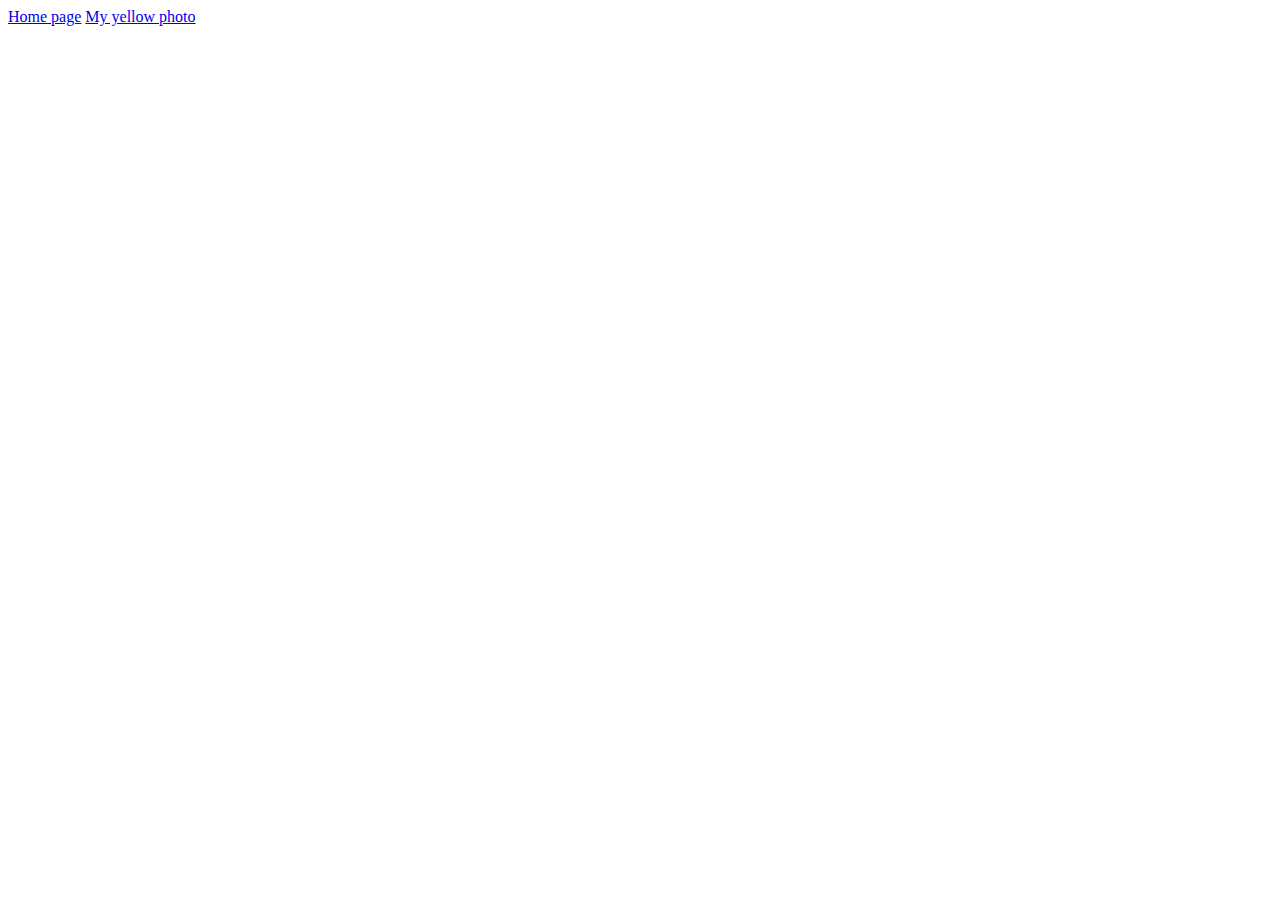
<file: Company/about.html>
<!DOCTYPE html>
<html lang="en">
<head>
    <meta charset="UTF-8">
    <meta name="viewport" content="width=device-width, initial-scale=1.0">
    <title>Document</title>
</head>
<body>
   <a href="../htmlpracticeone/practice.html">Home page</a> 
   <a href="images/Wallpaper For Wall.jpeg">My yellow photo</a>
</body>
</html>
</file>
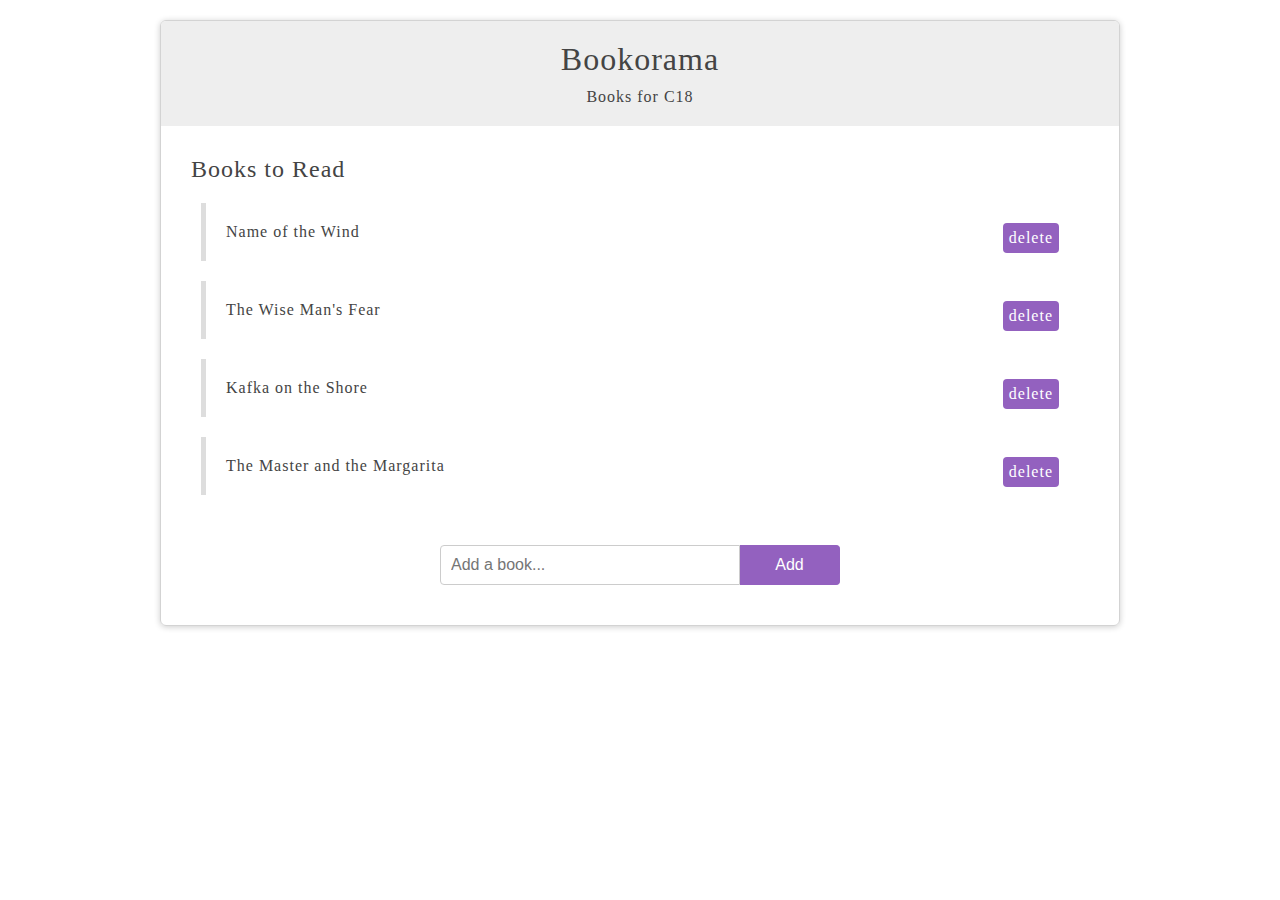
<file: domClassPractice/dom.html>
<!DOCTYPE html>
<html lang="en">
  <head>
    <meta charset="UTF-8" />
    <meta name="viewport" content="width=device-width, initial-scale=1.0" />
    <link href="./dom.css" rel="stylesheet" />
    <title>JavaScript DOM Tutorials</title>
    <!-- <script src="./dom.js" defer></script> -->
  </head>
  <body>
    <div id="wrapper">
      <header>
        <div id="page-banner">
          <h1 class="title">Bookorama</h1>
          <p>Books for C18</p>
          <!-- <form id="search-books">
            <input type="text" placeholder="Search books..." />
          </form> -->
        </div>
      </header>
      <div id="book-list">
        <h2 class="title">Books to Read</h2>
        <ul>
          <li>
            <span class="name">Name of the Wind</span>
            <span class="delete">delete</span>
          </li>
          <li>
            <span class="name">The Wise Man's Fear</span>
            <span class="delete">delete</span>
          </li>
          <li>
            <span class="name">Kafka on the Shore</span>
            <span class="delete">delete</span>
          </li>
          <li>
            <span class="name">The Master and the Margarita</span>
            <span class="delete">delete</span>
          </li>
        </ul>
      </div>
      <form id="add-book">
        <input type="text" placeholder="Add a book..." />
        <button>Add</button>
      </form>
    </div>
    <script src="./dom.js"></script>
  </body>
</html>
</file>
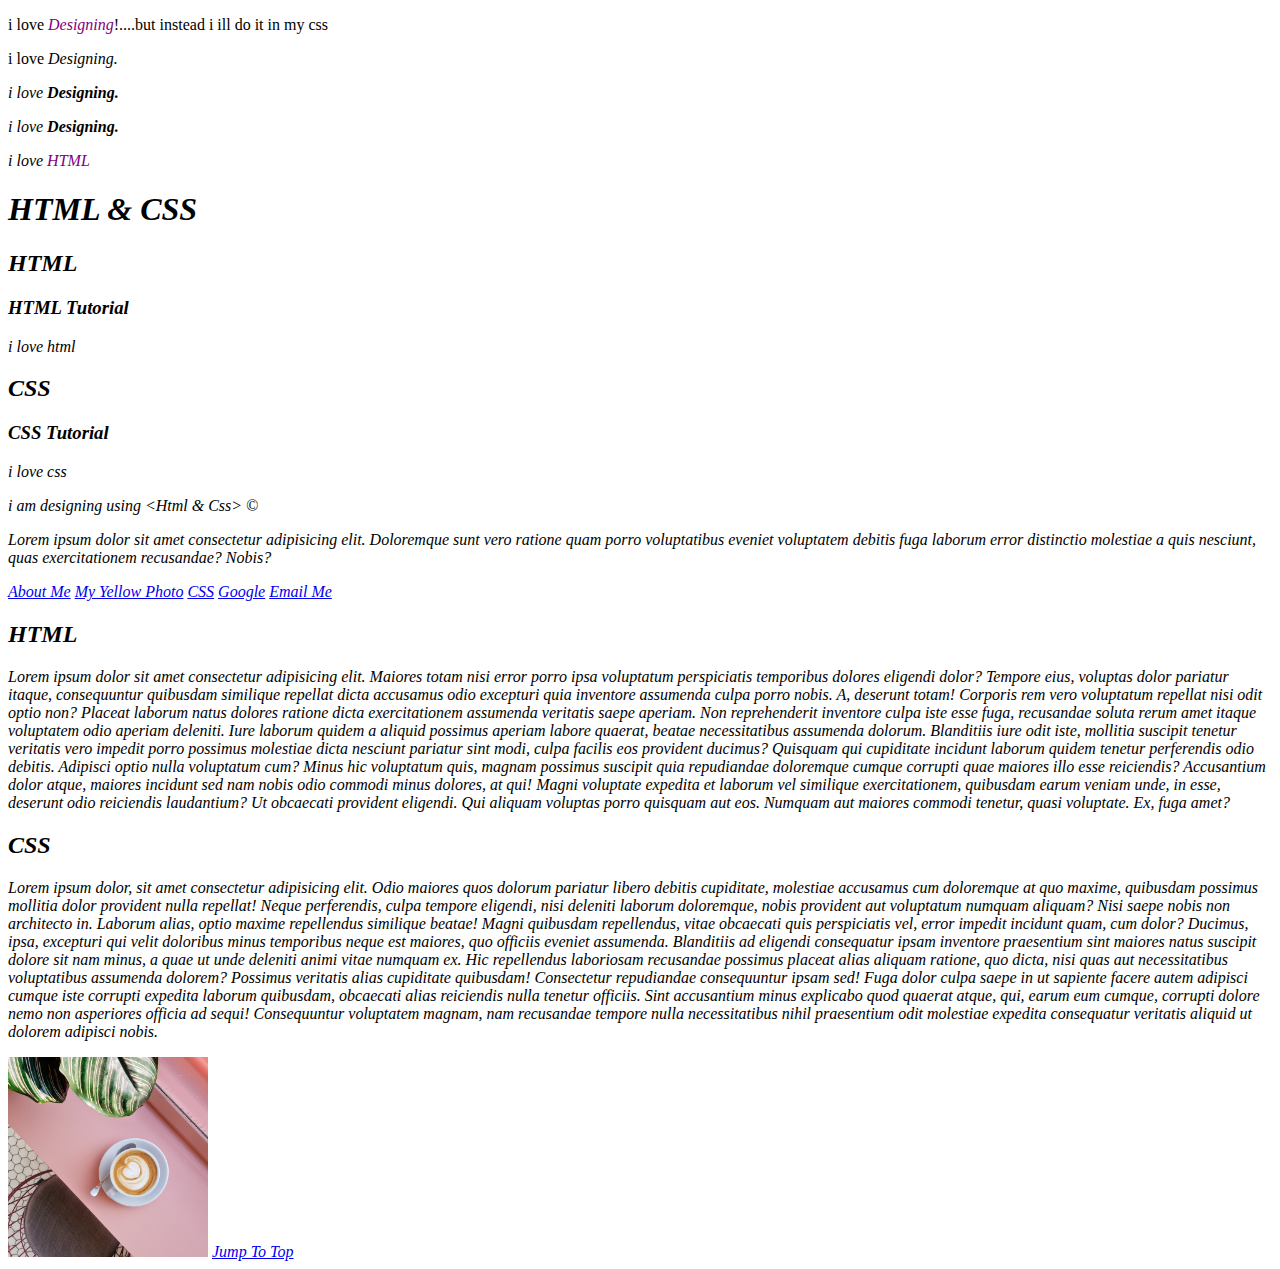
<file: htmlpracticeone/practice.html>
<!DOCTYPE html>
<html lang="en">
<head>
    <meta charset="UTF-8">
    <meta name="viewport" content="width=device-width, initial-scale=1.0">
    <meta name="keywords" content="HTML, CSS formerly used for search engine optimization">
    <meta name="description" content="...the discription of my website...">
    <title>Document</title>

    <style>
        em{
            color: purple;
            font: normal;
        }
    </style>


    <style>
       img{
        width: 200px;
        height: 200px;
        object-fit: cover;
       }
    </style>


</head>
<body>
    <p>i love <em>Designing</em>!....but instead i ill do it in my css</p>
    <p>i love <i>Designing.</p>
    <p>i love <strong>Designing.</strong></p>
    <p>i love <b>Designing.</b></p>
    <p>i love <em>HTML</em></p>


    <h1>HTML & CSS</h1>

    <h2>HTML</h2>
    <h3>HTML Tutorial</h3>
    <p>i love html</p>
    
    <h2>CSS</h2>
    <h3>CSS Tutorial</h3>
    <p>i love css</p>


    <p>i am designing using &lt;Html & Css&gt; &copy;</p>

    <p>Lorem ipsum dolor sit amet consectetur adipisicing elit. Doloremque sunt vero ratione quam porro voluptatibus eveniet voluptatem debitis fuga laborum error distinctio molestiae a quis nesciunt, quas exercitationem recusandae? Nobis?</p>

    <a href="Company/about.html">About Me</a>
    <a href="images/Wallpaper For Wall.jpeg" download>My Yellow Photo</a>
    <a href="#section-css">CSS</a>
    <a href="https://google.com" target="_blank">Google</a>
    <a href="mailto:melodyoluchi848@gmail.com">Email Me</a>
   
    <h2>HTML</h2>
    <p>Lorem ipsum dolor sit amet consectetur adipisicing elit. Maiores totam nisi error porro ipsa voluptatum perspiciatis temporibus dolores eligendi dolor? Tempore eius, voluptas dolor pariatur itaque, consequuntur quibusdam similique repellat dicta accusamus odio excepturi quia inventore assumenda culpa porro nobis. A, deserunt totam! Corporis rem vero voluptatum repellat nisi odit optio non? Placeat laborum natus dolores ratione dicta exercitationem assumenda veritatis saepe aperiam. Non reprehenderit inventore culpa iste esse fuga, recusandae soluta rerum amet itaque voluptatem odio aperiam deleniti. Iure laborum quidem a aliquid possimus aperiam labore quaerat, beatae necessitatibus assumenda dolorum. Blanditiis iure odit iste, mollitia suscipit tenetur veritatis vero impedit porro possimus molestiae dicta nesciunt pariatur sint modi, culpa facilis eos provident ducimus? Quisquam qui cupiditate incidunt laborum quidem tenetur perferendis odio debitis. Adipisci optio nulla voluptatum cum? Minus hic voluptatum quis, magnam possimus suscipit quia repudiandae doloremque cumque corrupti quae maiores illo esse reiciendis? Accusantium dolor atque, maiores incidunt sed nam nobis odio commodi minus dolores, at qui! Magni voluptate expedita et laborum vel similique exercitationem, quibusdam earum veniam unde, in esse, deserunt odio reiciendis laudantium? Ut obcaecati provident eligendi. Qui aliquam voluptas porro quisquam aut eos. Numquam aut maiores commodi tenetur, quasi voluptate. Ex, fuga amet?</p>
    <h2 id="section-css">CSS</h2>
    <p>Lorem ipsum dolor, sit amet consectetur adipisicing elit. Odio maiores quos dolorum pariatur libero debitis cupiditate, molestiae accusamus cum doloremque at quo maxime, quibusdam possimus mollitia dolor provident nulla repellat! Neque perferendis, culpa tempore eligendi, nisi deleniti laborum doloremque, nobis provident aut voluptatum numquam aliquam? Nisi saepe nobis non architecto in. Laborum alias, optio maxime repellendus similique beatae! Magni quibusdam repellendus, vitae obcaecati quis perspiciatis vel, error impedit incidunt quam, cum dolor? Ducimus, ipsa, excepturi qui velit doloribus minus temporibus neque est maiores, quo officiis eveniet assumenda. Blanditiis ad eligendi consequatur ipsam inventore praesentium sint maiores natus suscipit dolore sit nam minus, a quae ut unde deleniti animi vitae numquam ex. Hic repellendus laboriosam recusandae possimus placeat alias aliquam ratione, quo dicta, nisi quas aut necessitatibus voluptatibus assumenda dolorem? Possimus veritatis alias cupiditate quibusdam! Consectetur repudiandae consequuntur ipsam sed! Fuga dolor culpa saepe in ut sapiente facere autem adipisci cumque iste corrupti expedita laborum quibusdam, obcaecati alias reiciendis nulla tenetur officiis. Sint accusantium minus explicabo quod quaerat atque, qui, earum eum cumque, corrupti dolore nemo non asperiores officia ad sequi! Consequuntur voluptatem magnam, nam recusandae tempore nulla necessitatibus nihil praesentium odit molestiae expedita consequatur veritatis aliquid ut dolorem adipisci nobis.</p>
    
    <img src="images/Coffee2.jpg" alt="pink cofee">
    <a href="#">Jump To Top</a>
</body>
</html>
</file>
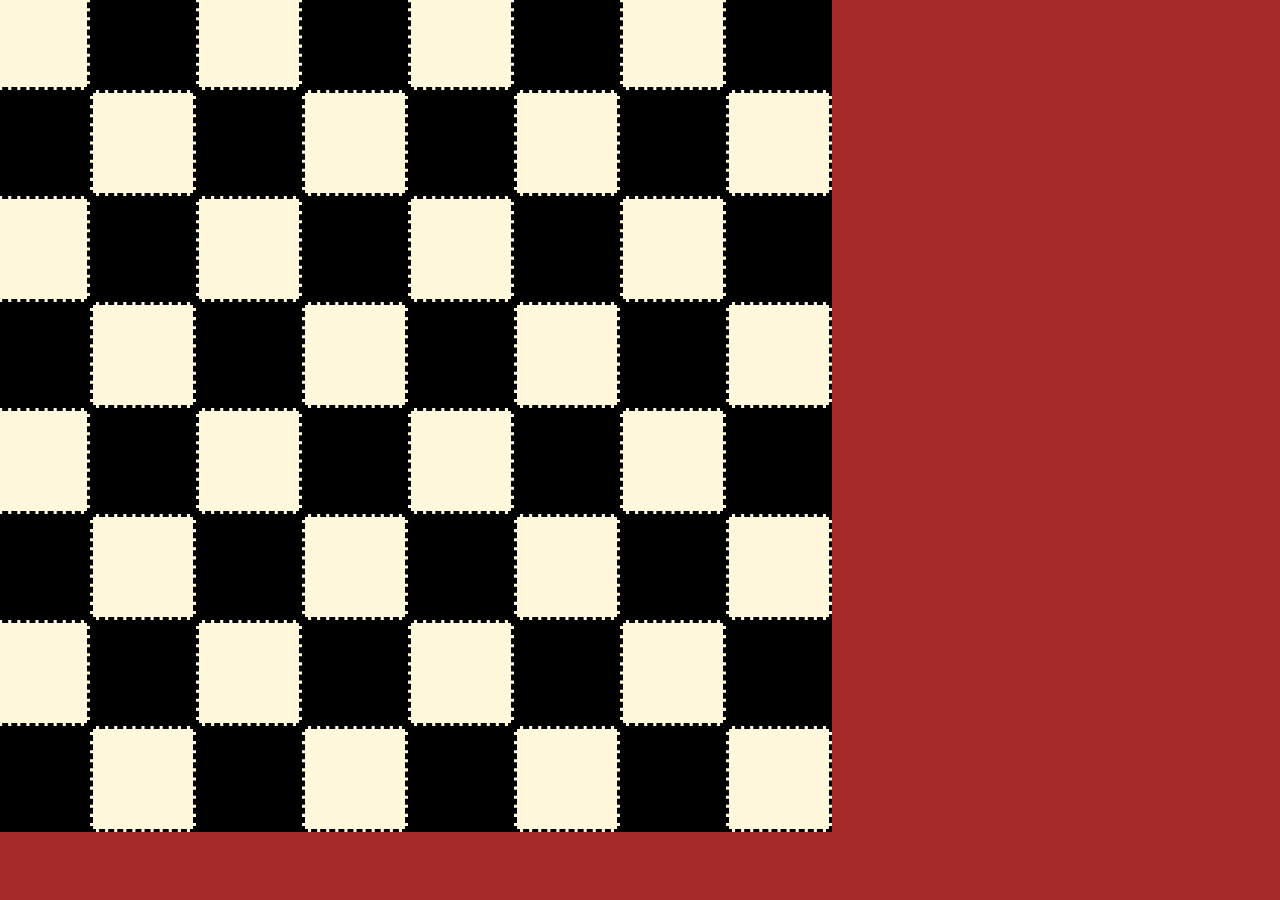
<file: javaHtmlCssClassTutorial/tutorial.html>
<!DOCTYPE html>
<html lang="en">
<head>
    <meta charset="UTF-8">
    <meta name="viewport" content="width=device-width, initial-scale=1.0">
    <link href="./tutorial.css" rel="stylesheet">
    <title>ChessBoard</title>
</head>
<body>
    <div class="container"> 
    <div id="header">
        <div id="black"></div>
        <div id="white"></div>
        <div id="black"></div>
        <div id="white"></div> 
        <div id="black"></div>
        <div id="white"></div> 
        <div id="black"></div> 
        <div id="white"></div>
    </div>

    <div id="header">
        <div id="white"></div>
        <div id="black"></div>
        <div id="white"></div>
        <div id="black"></div>
        <div id="white"></div>
        <div id="black"></div> 
        <div id="white"></div>
        <div id="black"></div>
    </div>

     <div id="header">
        <div id="black"></div>
        <div id="white"></div>
        <div id="black"></div>
        <div id="white"></div>
        <div id="black"></div>
        <div id="white"></div> 
        <div id="black"></div>
        <div id="white"></div>
    </div>

    <div id="header">
        <div id="white"></div>
        <div id="black"></div>
        <div id="white"></div>
        <div id="black"></div>
        <div id="white"></div>
        <div id="black"></div> 
        <div id="white"></div>
        <div id="black"></div>
    </div>

    <div id="header">
        <div id="black"></div>
        <div id="white"></div>
        <div id="black"></div>
        <div id="white"></div>
        <div id="black"></div>
        <div id="white"></div> 
        <div id="black"></div>
        <div id="white"></div>
    </div>

    <div id="header">
        <div id="white"></div>
        <div id="black"></div>
        <div id="white"></div>
        <div id="black"></div>
        <div id="white"></div>
        <div id="black"></div> 
        <div id="white"></div>
        <div id="black"></div>
    </div>

    <div id="header">
        <div id="black"></div>
        <div id="white"></div>
        <div id="black"></div>
        <div id="white"></div>
        <div id="black"></div>
        <div id="white"></div> 
        <div id="black"></div>
        <div id="white"></div>
    </div>
    <div id="header">
        <div id="white"></div>
        <div id="black"></div>
        <div id="white"></div>
        <div id="black"></div>
        <div id="white"></div>
        <div id="black"></div> 
        <div id="white"></div>
        <div id="black"></div>
    </div>
  </div>





    </div>
    <script src="tutorial.js"></script> 
</body>
</html>
</file>
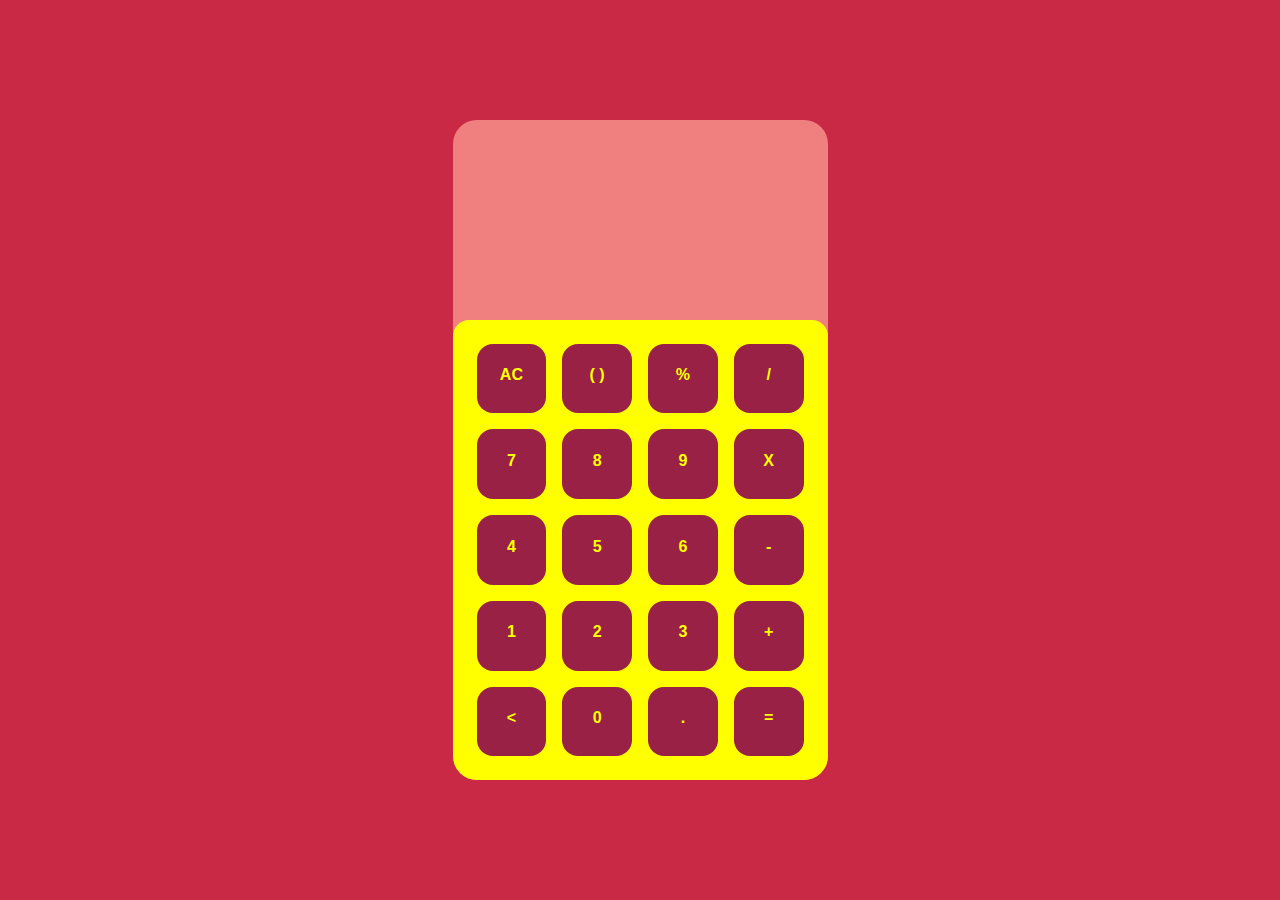
<file: MellysCalculator/mellyscalculator.html>
<!DOCTYPE html>
<html lang="en">
<head>
    <meta charset="UTF-8">
    <meta name="viewport" content="width=device-width, initial-scale=1.0">
    <link href="mellyscalculator.css" rel="stylesheet" />
    <title>Calculator</title>
</head>
<body>
    <div class="app">

        <div class="calculator">

            <div class="display">
                <div class="content">
                    <div class="input"> </div>
                    <div class="output"> </div>
                </div>
            </div>
            <div class="keys">
                <div data-key="clear" class="key action">
                <span>AC</span>
                </div>

                <div data-key="brackets" class="key action">
                    <span>( )</span>
                </div>

                <div  data-key="%" class="key action">
                    <span>%</span>
                </div>

                <div data-key="/" class="key operator">
                    <span>/</span>
                </div>

                <div data-key="7" class="key">
                    <span>7</span>
                </div>
                
                <div data-key="8" class="key">
                    <span>8</span>
                </div>
                
                <div data-key="9" class="key">
                    <span>9</span>
                </div>

                <div data-key="*" class="key operator">
                    <span>X</span>
                </div>

                <div data-key="4" class="key">
                    <span>4</span>
                </div>

                <div data-key="5" class="key">
                    <span>5</span>
                </div>

                <div data-key="6" class="key">
                    <span>6</span>
                </div>


                <div data-key="-" class="key operator">
                    <span>-</span>
                </div>

                <div data-key="1" class="key">
                    <span>1</span>
                </div>

                <div data-key="2" class="key">
                    <span>2</span>
                </div>

                <div data-key="3" class="key">
                    <span>3</span>
                </div>

                <div data-key="+" class="key operator">
                    <span>+</span>
                </div>

                <div data-key="backspace" class="key action">
                    <span>&lt;</span>
                </div>

                <div data-key="0" class="key">
                    <span a >0</span>
                </div>

                <div data-key="." class="key action">
                    <span>.</span>
                </div>

                <div data-key="=" class="key operator">
                    <span>=</span>
                </div>
            </div>
        </div>
    </div>
    <script src="mellyscalculator.js"></script>
</body>
</html>
</file>
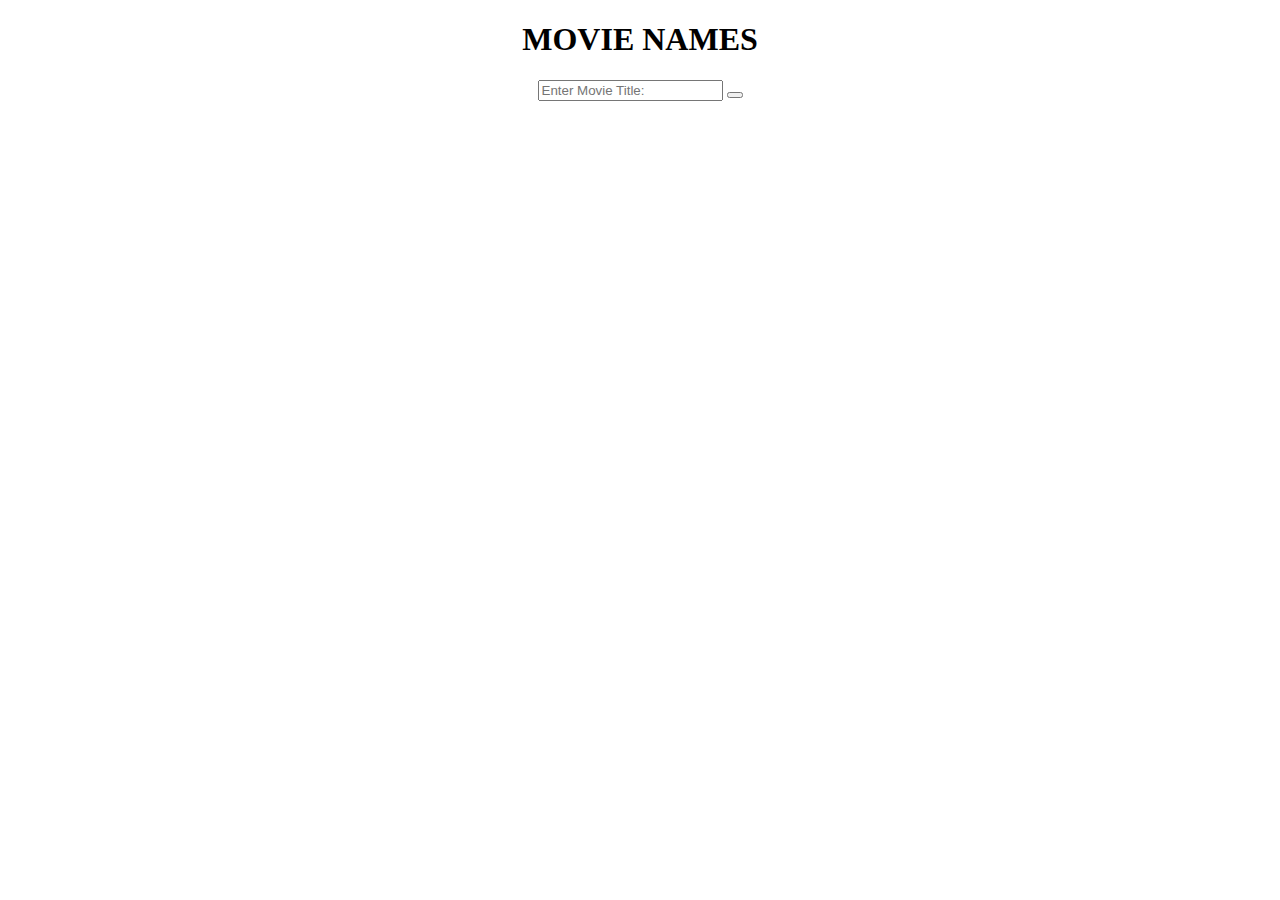
<file: movieInformationAggregator/webpage.html>
<!DOCTYPE html>
<html lang="en">
<head>
    <meta charset="UTF-8">
    <meta name="viewport" content="width=device-width, initial-scale=1.0">
    <link href="webpage.css" rel="stylesheet">
    <title>Movie</title>
</head>
<body>
<header>
    <div class="cover">
        <h1 class="title">MOVIE NAMES</h1>
        <form id="search-form">
            <input type="text" placeholder="Enter Movie Title: "/>
            <span><button class="search-button"></button>  </span>
        </form>
    </div>

</header>
<script src="webpage.js"></script>
</body>
</html>
</file>
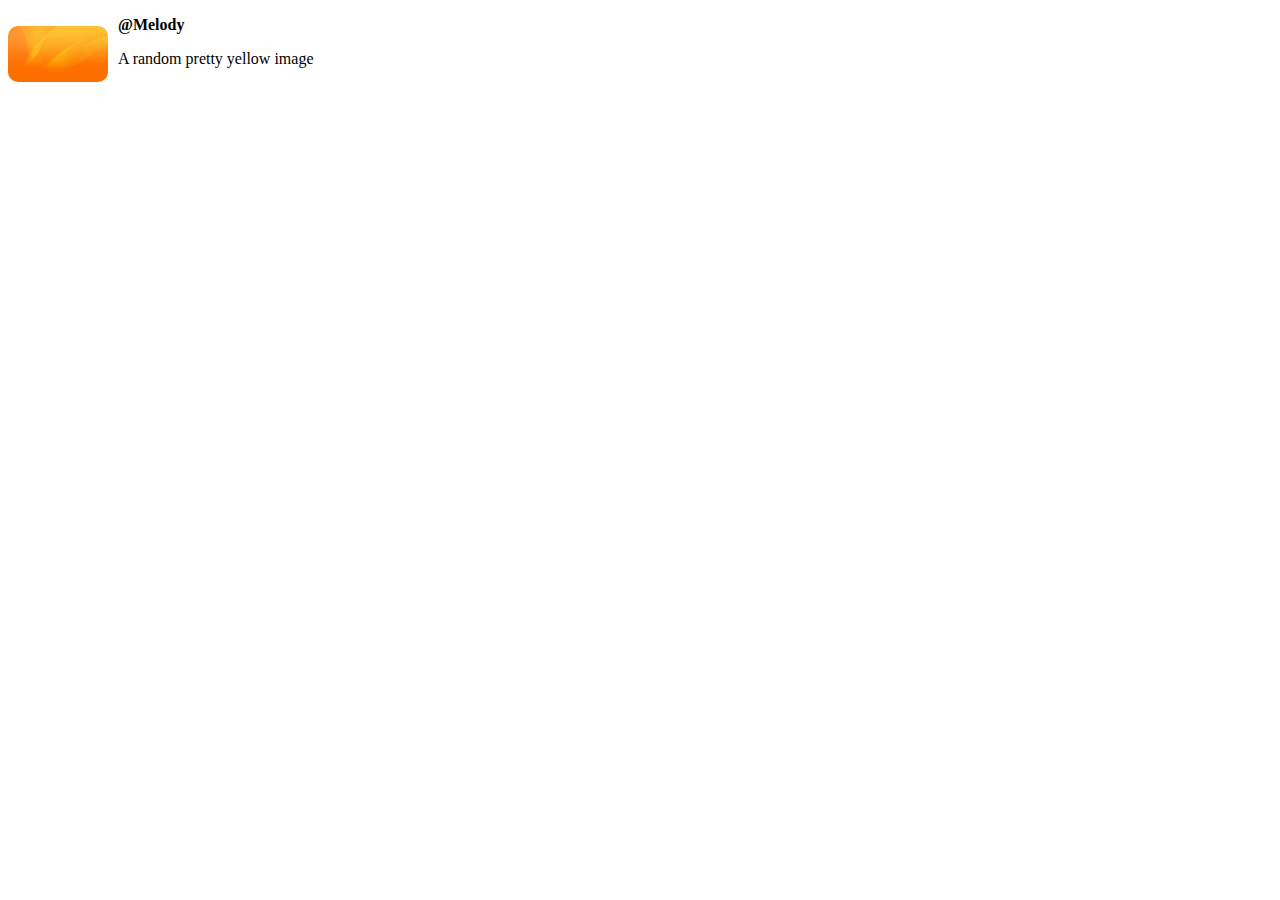
<file: mywebsite/website.html>
<!DOCTYPE html>
<html lang="en">
  <head>
    <title>My Webpage</title>
    <style>
      img {
        width: 100px;
        border-radius: 10px;
        float: left;
        margin-right: 10px;
        margin-top: 10px;
      }
      p.username {
        font-weight: bold;
      }
    </style>
  </head>
  <body>
    <img src="images/Wallpaper For Wall.jpeg" alt="A yellow image"/>
    <p class="username">@Melody</p>
    <p>A random pretty yellow image</p>
  </body>
</html>
</file>
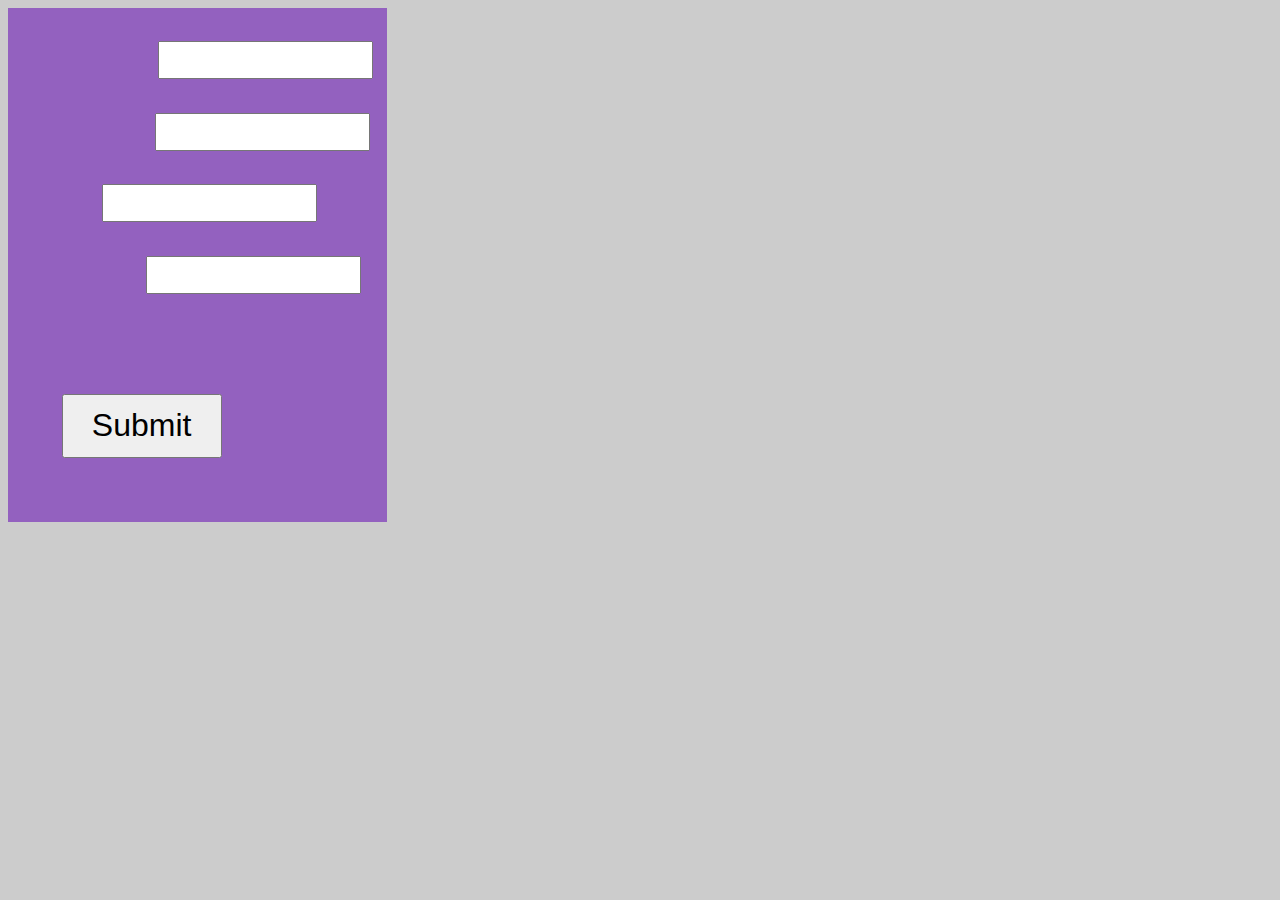
<file: OnlineFormTask/form.html>
<!DOCTYPE html>
<html lang="en">
<head>
    <meta charset="UTF-8"/>
    <meta name='viewport' content="width=device-width, initial-scale=1.0" />
    <link href="./form.css" rel="stylesheet" />
    <title>Online Form</title>
</head>
<body>
<div class="header">
    <form id="info" class="form">
        <p>FirstName:
            <label>
                <input type="text" id="firstName"/>
            </label>
        </p>

        <p>LastName:
            <label>
                <input type="text" id="lastName"/>
            </label>
        </p>
        <p>Email:
            <label>
                <input type="text" id="email"/>
            </label>
        </p>

        <p>Password:
            <label>
                <input type="text" id="password"/>
            </label>
        </p>

        <br/>
        <br/>
        <div class="submit">
            <button class="submitButton">Submit</button>
        </div>


    </form>
</div>
<script src="form.js"></script>
</body>
</html>
</file>
<file: domClassPractice/dom.css>
body{
    font-family: Tahoma;
    color: #444;
    letter-spacing: 1px;
}

h1, h2{
    font-weight: normal;
}

#wrapper{
    width: 90%;
    max-width: 960px;
    margin: 20px auto;
    border-radius: 6px;
    box-shadow: 0px 1px 6px rgba(0,0,0,0.2);
    box-sizing: border-box;
    padding: 0 0 20px;
    overflow: hidden;
    border: 1px solid lightgray;
}

#page-banner{
    background: #eee ;
    padding: 10px 0;

}

#page-banner h1, #page-banner p{
    width: 100%;
    text-align: center;
    margin: 10px 0;
}

#page-banner input{
    width: 90%;
    max-width: 300px;
    margin: 20px auto;
    display: block;
    padding: 8px;
    border: 1px solid #ddd;
    border-radius: 4px;
    font-size: 16px;
    color: #444;
}

#book-list, #add-book, #tabbed-content{
    margin: 30px;
}

#book-list ul, #tabbed-content ul{
    list-style-type: none;
    padding: 0;
}

#book-list li{
    padding: 20px;
    border-left: 5px solid #ddd;
    margin: 20px 10px;
}

#book-list li:hover{
    border-color: #9361bf;
}

.delete{
    float: right;
    background: #9361bf;
    padding: 6px;
    border-radius: 4px;
    cursor: pointer;
    color: white;
}

.delete:hover{
    background: #333;
}

#add-book{
    width: 400px;
    margin: 0 auto;
}

#add-book input{
    display: block;
    margin: 20px 0;
    padding: 10px;
    border: 1px solid #ccc;
    font-size: 16px;
    border-radius: 4px 0 0 4px;
    box-sizing: border-box;
    width: 300px;
    float: left;
}

#add-book button{
    border: 1px solid #9361bf;
    background: #9361bf;
    padding: 10px 20px;
    font-size: 16px;
    display: inline-block;
    margin: 0;
    border-radius: 0 4px 4px 0;
    cursor: pointer;
    width: 100px;
    /* float: left; */
    margin: 20px 0;
    border-left: 0;
    color: white;
}

#add-book:after{
    content: '';
    display: block;
    clear: both;
}
</file>
<file: javaHtmlCssClassTutorial/tutorial.css>
body{
    display: flex;
    justify-content: center;
    align-items: center;
    justify-items: center;
    height: 800px;
    width: 800px;
    background: brown;

}

.container{
    align-items: center;
    justify-content: center;
    display: flex;
    align-content: center;
    justify-items: center;
   
}

#header{
    
    height: 100%;
    width: 100%;
    justify-content: center;
    float: left;
    display: flex;
    flex-direction: column;
    /* background-color: white; */
    /* justify-items: center;  */
    /* gap: 20px; */
    /* flex-wrap: wrap; */
     /* grid-template-rows: repeat(5, 30%);  */
    /* grid-template-columns: repeat(5,70%);   */
    /* flex-shrink: 20px ; */
}


#black{
    float: left;
    width: 100px;
    height: 100px;
    background-color: cornsilk;
    border: 3px dashed black;
    float: left;
    /* size: 50px; */
}
#white{
    width: 100px;
    height: 100px;
    border: 3px dashed black;
    /* color: white; */
    background-color: black;
    display: flex;
    float: left;
}






/* .container{
    height: 800px;
    width: 800px;
    box-sizing: border-box;
    border: 1px solid #000;

    margin: 0 auto;
    right: -5rem;
}

#Header{
    border:  dashed black;
}
.row{
    height: 100px;
    width: 800px;
    display: flex;
}
.black{
    height: 100px;
    width: 100px;
    background-color: white;
    /* border:  dashed black; */
/* } */
/* .white{
    height: 100px;
    width: 100px;
    background-color: black;
    border:  dashed black;
} */
</file>
<file: MellysCalculator/mellyscalculator.css>
*{
    margin:0;
    padding:0;
    box-sizing: border-box;
    font-family: sans-serif;
}

.app{
    display: flex;
    justify-content: center;
    align-items: center;
    height: 100vh;
    background-color: rgb(201, 41, 68);
}

.calculator{
    background: lightcoral;
    width: 100%;
    max-width:375px;
    min-height: 640px;
    display: flex;
    flex-direction: column;
    border-radius: 1.5rem;
    overflow: hidden;
}

.display{
    min-height: 200px;
    padding: 2.0rem;
    display: flex;
    justify-content: flex-end;
    align-items: flex-end;
    color: rgb(153, 33, 69);
    text-align: right; 
    flex:1 1 0%;
}
.diplay .input{
    font-size: 1.25rem;
    margin-bottom: 0.5rem;
   
}

.display .output{
    font-size: 5rem;
    font-weight: 700;
    width: 100%;
    max-width: 100%;
    overflow: auto;
}
.display .operator{
    color: purple;
}
.display .brackets,
.display .percent{
    color: pink;
}

.keys{
    background-color: yellow;
    padding: 1.5rem;
    border-radius: 1.0rem 1.0rem 0 0;
    display: grid;
    grid-template-columns: repeat(4, 1fr);
    grid-template-rows:repeat(5,1fr) ;
    grid-gap:1rem;
    box-shadow: 0px -2px 16px(0,0,0,0.2);
}

.keys .key{
    position: relative;
    cursor: pointer;
    display: block;
    height: 0;
    padding-top: 100%;
    background-color: rgb(153, 33, 69);
    border-radius: 1rem;
    transition: 0.2s;
    user-select: none;
}

.keys .key span{
    position: absolute;
    top:45%;
    left: 50%;
    transform: translate(-50%, -50%);
    color: yellow;
    font-weight: 700;
}

.keys .key:hover{
    box-shadow: inset 0px 0px 8px ;
}
.keys .key.operator span{
    color: yellow;
}

.keys .key.action span{
    color: yellow;
}
</file>
<file: movieInformationAggregator/webpage.css>
header{
    margin: 0;
    padding: 0;
    text-align: center;
}
#search-form{

}
</file>
<file: OnlineFormTask/form.css>
header{
    margin: auto;
}


body{
    font-family: "Arial Black", serif;
    color: #9361bf;
    letter-spacing: normal;
    background-color: #cccccc;

}

#info input{
    font-size: 16px;
    cursor: pointer;
    height: 2rem;
}

.header{
    width: 30%;
    height: 70%;
    display: flex;
    align-items: center;
    justify-content: center;
    background-color: #9361bf;
}
.submit{
    width: 20rem;
    height: 8rem;
    margin-left: 3rem;
    font-size: 20px;
    cursor: pointer;
}
.form{
    font-size: 1.9rem;

}
.submitButton{
    width: 10rem;
    height: 4rem;
    font-size: 2rem;
    cursor: pointer;
}
</file>
